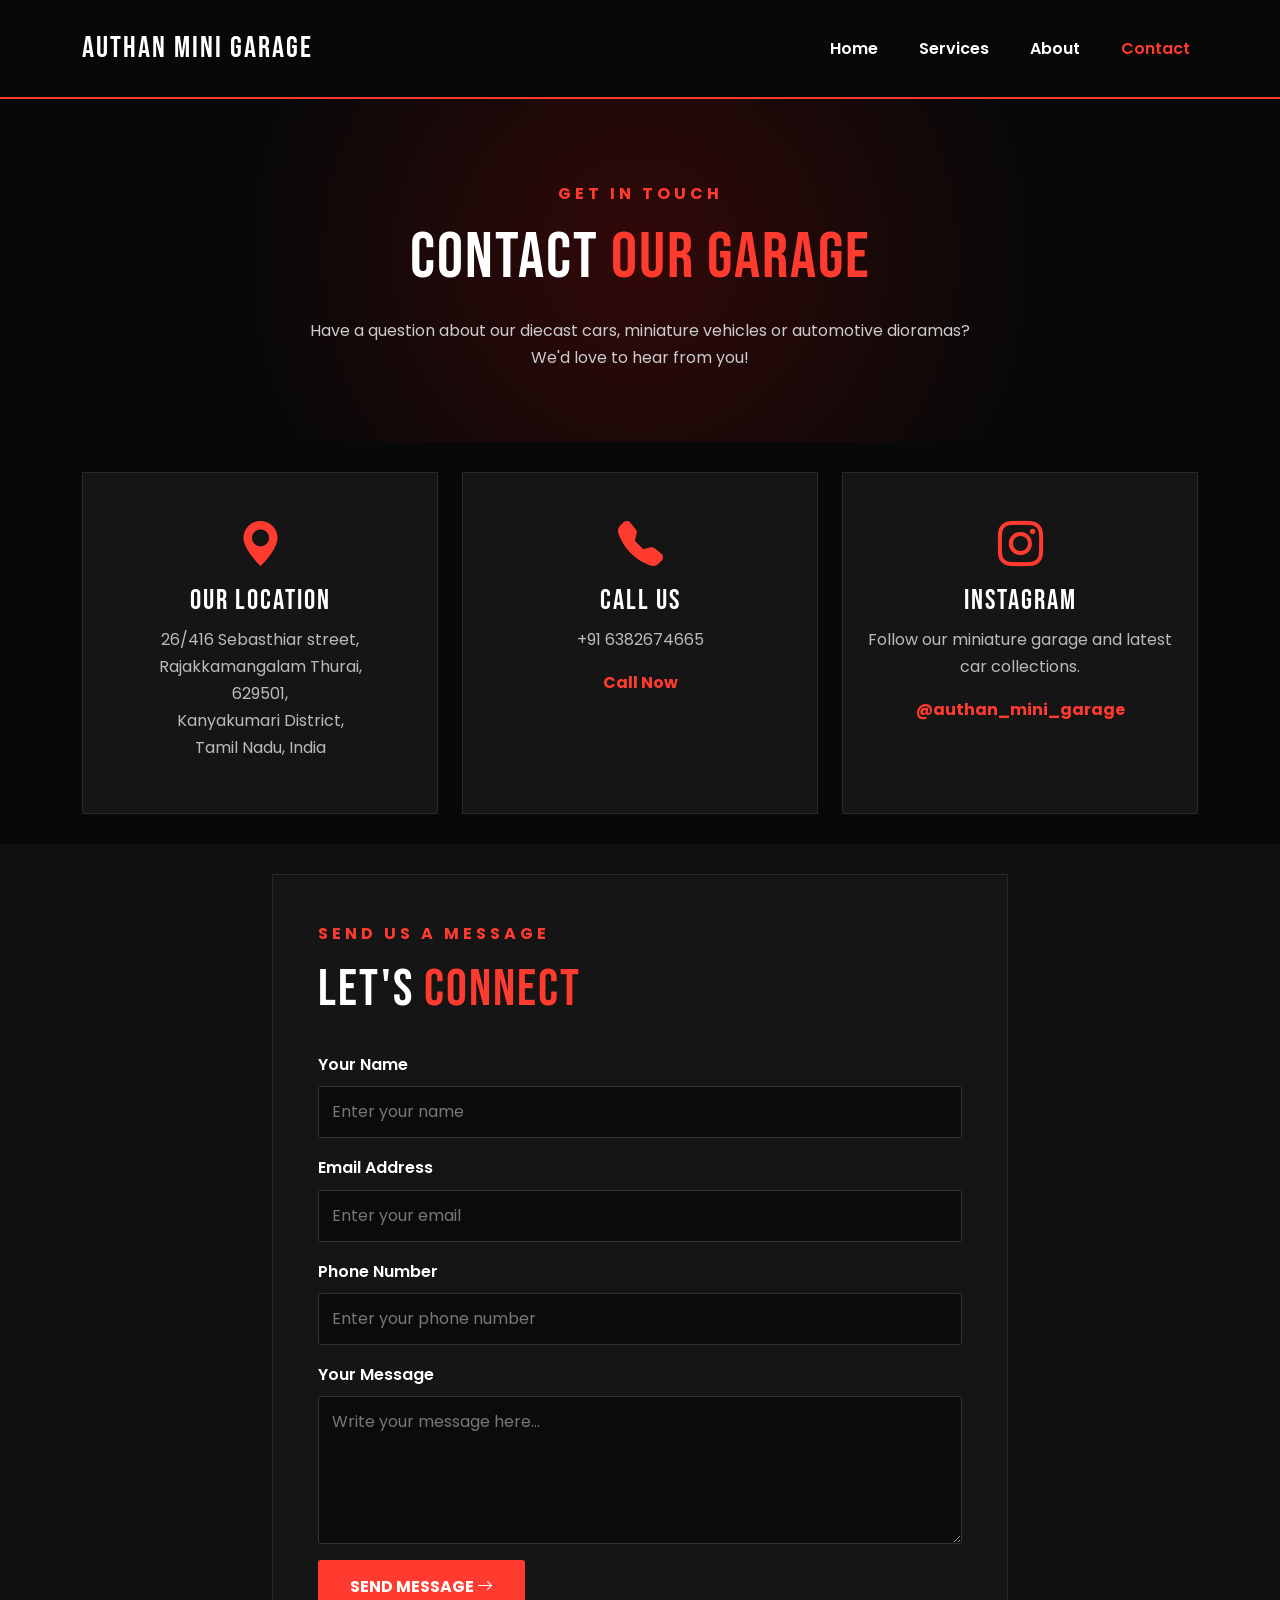
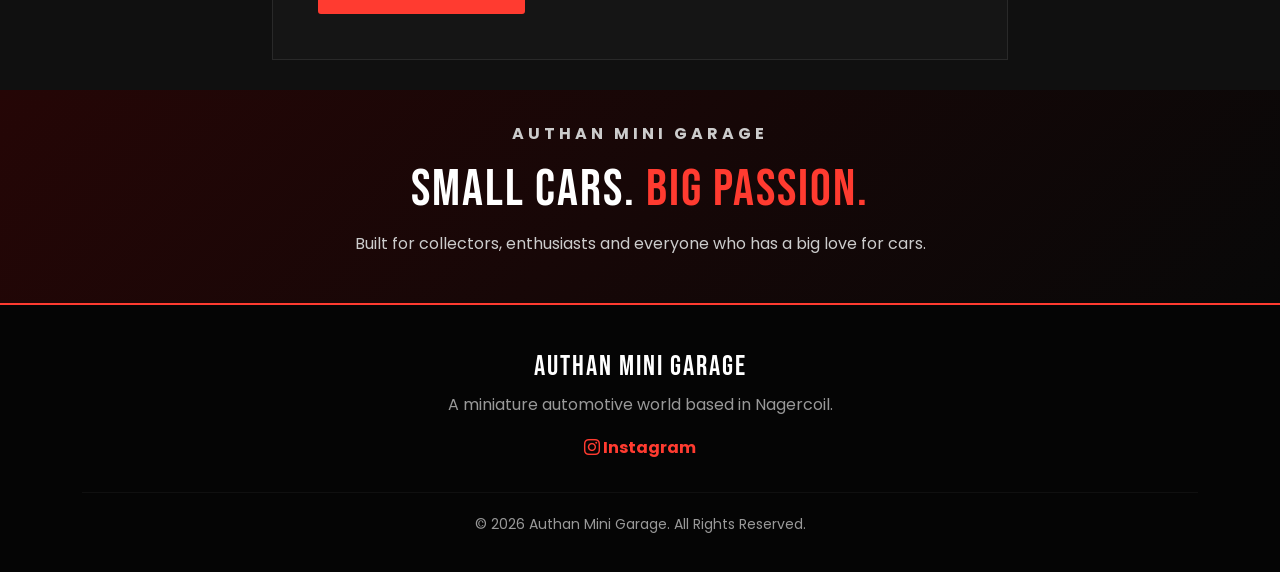
<file: contact.html>
<!DOCTYPE html>
<html lang="en">

<head>

    <meta charset="UTF-8">

    <meta name="viewport" content="width=device-width, initial-scale=1.0">

    <title>Contact | Authan Mini Garage</title>

    <meta name="description"
        content="Contact Authan Mini Garage in Nagercoil, Kanyakumari for diecast cars, miniature vehicles, car toys and automotive dioramas.">

    <!-- Bootstrap CSS -->
    <link href="https://cdn.jsdelivr.net/npm/bootstrap@5.3.3/dist/css/bootstrap.min.css"
        rel="stylesheet">

    <!-- Google Fonts -->
    <link rel="preconnect" href="https://fonts.googleapis.com">

    <link rel="preconnect" href="https://fonts.gstatic.com" crossorigin>

    <link href="https://fonts.googleapis.com/css2?family=Bebas+Neue&family=Poppins:wght@400;500;600;700&display=swap"
        rel="stylesheet">

    <!-- Bootstrap Icons -->
    <link rel="stylesheet"
        href="https://cdn.jsdelivr.net/npm/bootstrap-icons@1.11.3/font/bootstrap-icons.min.css">

    <!-- Your CSS -->
    <link rel="stylesheet" href="style.css">

</head>


<body>


<!-- ================= NAVBAR ================= -->

<nav class="navbar navbar-expand-lg navbar-dark">

    <div class="container">

        <a class="navbar-brand" href="index.html">
            AUTHAN MINI GARAGE
        </a>


        <button class="navbar-toggler"
            type="button"
            data-bs-toggle="collapse"
            data-bs-target="#mainNavbar">

            <span class="navbar-toggler-icon"></span>

        </button>


        <div class="collapse navbar-collapse" id="mainNavbar">

            <ul class="navbar-nav ms-auto">

                <li class="nav-item">
                    <a class="nav-link" href="index.html">
                        Home
                    </a>
                </li>


                <li class="nav-item">
                    <a class="nav-link" href="services.html">
                        Services
                    </a>
                </li>


                <li class="nav-item">
                    <a class="nav-link" href="about.html">
                        About
                    </a>
                </li>


                <li class="nav-item">
                    <a class="nav-link active" href="contact.html">
                        Contact
                    </a>
                </li>

            </ul>

        </div>

    </div>

</nav>


<!-- ================= CONTACT HERO ================= -->

<section class="contact-hero">

    <div class="container text-center">

        <p class="section-small-title">
            GET IN TOUCH
        </p>

        <h1>
            CONTACT <span>OUR GARAGE</span>
        </h1>

        <p class="contact-intro">
            Have a question about our diecast cars, miniature vehicles
            or automotive dioramas? We'd love to hear from you!
        </p>

    </div>

</section>



<!-- ================= CONTACT INFORMATION ================= -->

<section class="contact-section">

    <div class="container">

        <div class="row g-4">


            <!-- LOCATION -->

            <div class="col-md-4">

                <div class="contact-card">

                    <i class="bi bi-geo-alt-fill"></i>

                    <h3>OUR LOCATION</h3>

                    <p>
                        26/416 Sebasthiar street,<br>
                        Rajakkamangalam Thurai,<br>
                        629501,<br>
                        Kanyakumari District,<br>
                        Tamil Nadu, India
                    </p>

                </div>

            </div>


            <!-- PHONE -->

            <div class="col-md-4">

                <div class="contact-card">

                    <i class="bi bi-telephone-fill"></i>

                    <h3>CALL US</h3>

                    <p>
                        +91 6382674665
                    </p>

                    <a href="tel:+916382674665"
                        class="contact-link">

                        Call Now

                    </a>

                </div>

            </div>


            <!-- INSTAGRAM -->

            <div class="col-md-4">

                <div class="contact-card">

                    <i class="bi bi-instagram"></i>

                    <h3>INSTAGRAM</h3>

                    <p>
                        Follow our miniature garage
                        and latest car collections.
                    </p>

                    <!-- CHANGE THE USERNAME BELOW -->

                    <a href="https://www.instagram.com/authanminigarage/"
                        target="_blank"
                        class="contact-link">

                        @authan_mini_garage

                    </a>

                </div>

            </div>


        </div>

    </div>

</section>



<!-- ================= CONTACT FORM ================= -->

<section class="contact-form-section">

    <div class="container">

        <div class="row justify-content-center">

            <div class="col-lg-8">


                <div class="contact-form-box">

                    <p class="section-small-title">
                        SEND US A MESSAGE
                    </p>

                    <h2>
                        LET'S <span>CONNECT</span>
                    </h2>


                    <form>


                        <!-- NAME -->

                        <div class="mb-3">

                            <label for="name"
                                class="form-label">

                                Your Name

                            </label>

                            <input type="text"
                                class="form-control"
                                id="name"
                                placeholder="Enter your name"
                                required>

                        </div>



                        <!-- EMAIL -->

                        <div class="mb-3">

                            <label for="email"
                                class="form-label">

                                Email Address

                            </label>

                            <input type="email"
                                class="form-control"
                                id="email"
                                placeholder="Enter your email"
                                required>

                        </div>



                        <!-- PHONE -->

                        <div class="mb-3">

                            <label for="phone"
                                class="form-label">

                                Phone Number

                            </label>

                            <input type="tel"
                                class="form-control"
                                id="phone"
                                placeholder="Enter your phone number">

                        </div>



                        <!-- MESSAGE -->

                        <div class="mb-3">

                            <label for="message"
                                class="form-label">

                                Your Message

                            </label>

                            <textarea
                                class="form-control"
                                id="message"
                                rows="5"
                                placeholder="Write your message here..."
                                required></textarea>

                        </div>



                        <!-- BUTTON -->

                        <button type="submit"
                            class="btn contact-btn">

                            SEND MESSAGE
                            <i class="bi bi-arrow-right"></i>

                        </button>


                    </form>

                </div>

            </div>

        </div>

    </div>

</section>



<!-- ================= GARAGE MESSAGE ================= -->

<section class="garage-message">

    <div class="container text-center">

        <p class="section-small-title">
            AUTHAN MINI GARAGE
        </p>

        <h2>
            SMALL CARS.
            <span>BIG PASSION.</span>
        </h2>

        <p>
            Built for collectors, enthusiasts and everyone
            who has a big love for cars.
        </p>

    </div>

</section>



<!-- ================= FOOTER ================= -->

<footer>

    <div class="container text-center">

        <h3>
            AUTHAN MINI GARAGE
        </h3>

        <p>
            A miniature automotive world based in Nagercoil.
        </p>


        <!-- INSTAGRAM -->

        <a href="https://www.instagram.com/authanminigarage/"
            target="_blank"
            class="social-link">

            <i class="bi bi-instagram"></i>

            Instagram

        </a>


        <hr>


        <p class="copyright">

            © 2026 Authan Mini Garage.
            All Rights Reserved.

        </p>

    </div>

</footer>



<!-- Bootstrap JavaScript -->

<script src="https://cdn.jsdelivr.net/npm/bootstrap@5.3.3/dist/js/bootstrap.bundle.min.js">
</script>


</body>

</html>
</file>
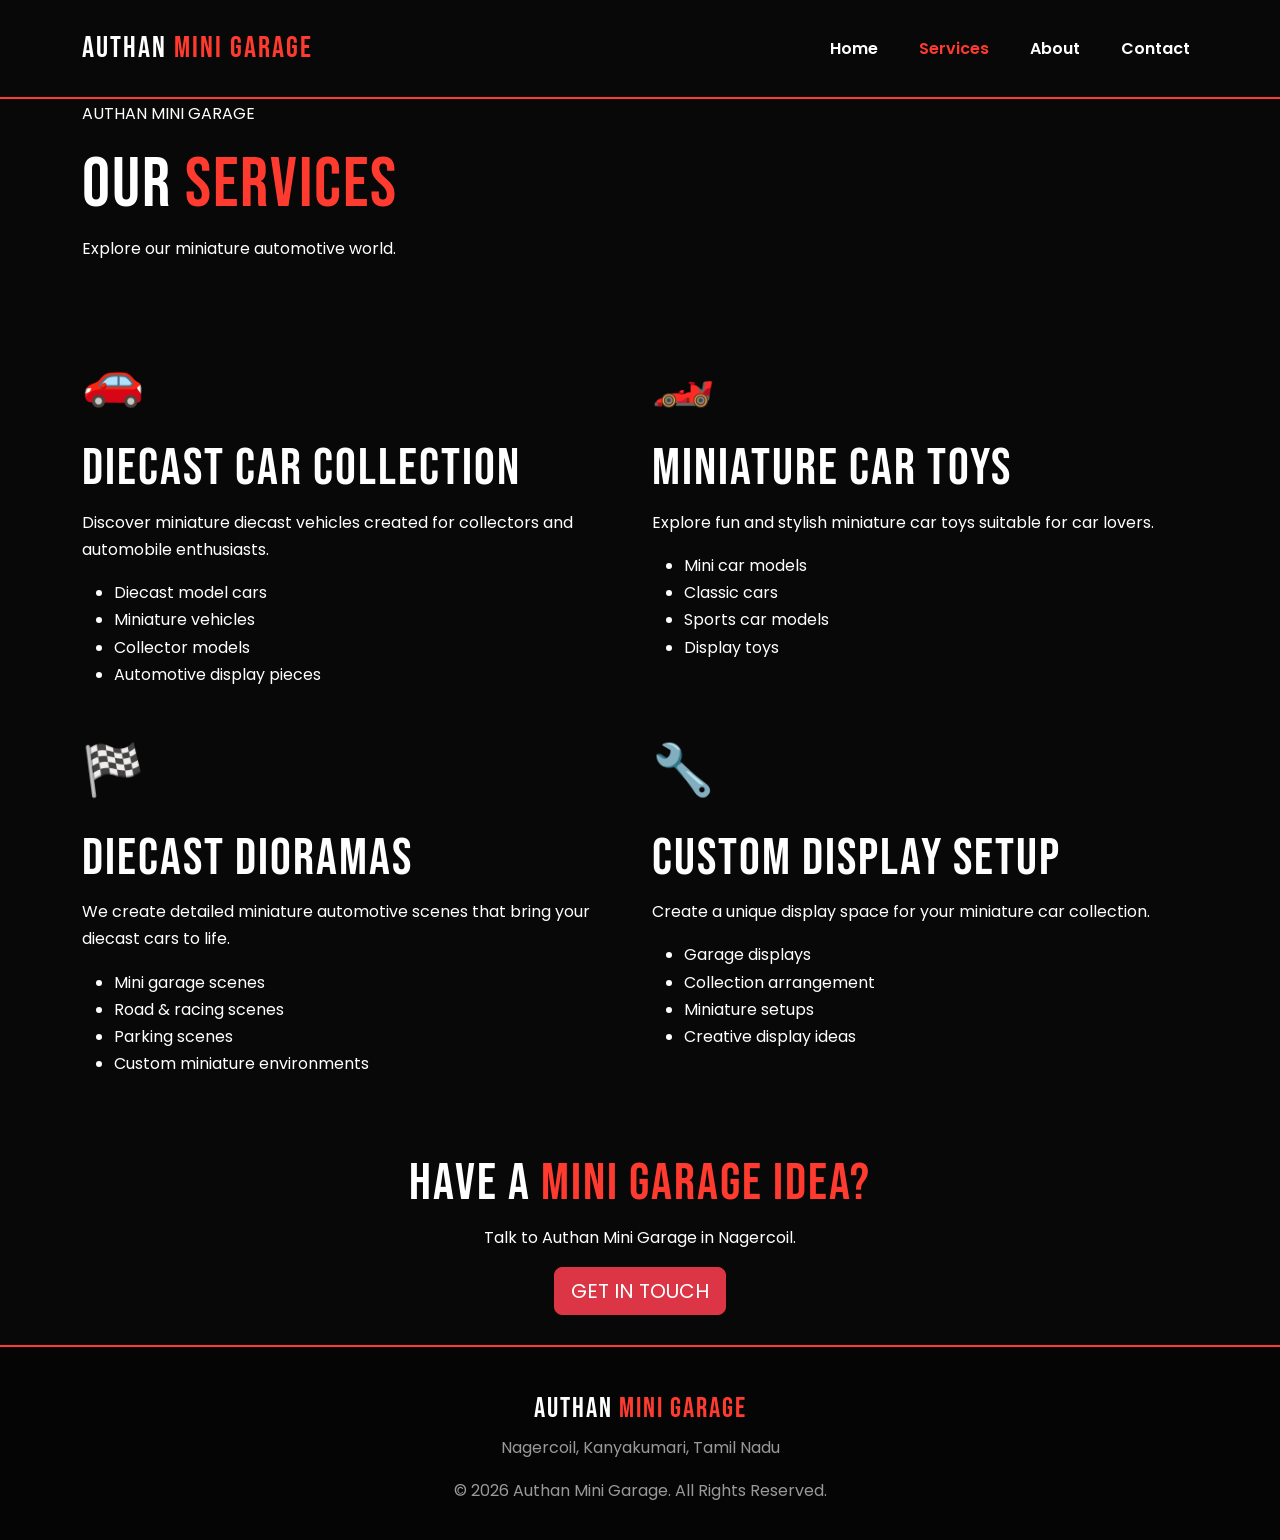
<file: services.html>
<!DOCTYPE html>
<html lang="en">

<head>

    <meta charset="UTF-8">

    <meta name="viewport" content="width=device-width, initial-scale=1.0">

    <title>Diecast Cars & Miniature Diorama Services | Authan Mini Garage</title>

    <meta name="description"
        content="Explore Authan Mini Garage services including diecast cars, miniature car toys, custom dioramas and automotive display setups in Nagercoil, Kanyakumari.">

    <meta name="keywords"
        content="diecast cars Nagercoil, miniature cars Nagercoil, diecast diorama Nagercoil, car toys Kanyakumari">

    <link href="https://cdn.jsdelivr.net/npm/bootstrap@5.3.3/dist/css/bootstrap.min.css"
        rel="stylesheet">

    <link rel="preconnect" href="https://fonts.googleapis.com">

    <link rel="preconnect" href="https://fonts.gstatic.com" crossorigin>

    <link href="https://fonts.googleapis.com/css2?family=Bebas+Neue&family=Poppins:wght@300;400;500;600;700;800&display=swap"
        rel="stylesheet">

    <link rel="stylesheet" href="style.css">

</head>


<body>


<!-- NAVBAR -->

<nav class="navbar navbar-expand-lg navbar-dark fixed-top">

    <div class="container">

        <a class="navbar-brand" href="index.html">
            AUTHAN <span>MINI GARAGE</span>
        </a>

        <button class="navbar-toggler"
                type="button"
                data-bs-toggle="collapse"
                data-bs-target="#mainNavbar">

            <span class="navbar-toggler-icon"></span>

        </button>


        <div class="collapse navbar-collapse" id="mainNavbar">

            <ul class="navbar-nav ms-auto">

                <li class="nav-item">
                    <a class="nav-link" href="index.html">Home</a>
                </li>

                <li class="nav-item">
                    <a class="nav-link active" href="services.html">
                        Services
                    </a>
                </li>

                <li class="nav-item">
                    <a class="nav-link" href="about.html">About</a>
                </li>

                <li class="nav-item">
                    <a class="nav-link" href="contact.html">Contact</a>
                </li>

            </ul>

        </div>

    </div>

</nav>


<!-- PAGE HEADER -->

<section class="page-header">

    <div class="container">

        <p class="red-title">
            AUTHAN MINI GARAGE
        </p>

        <h1>
            OUR <span>SERVICES</span>
        </h1>

        <p>
            Explore our miniature automotive world.
        </p>

    </div>

</section>


<!-- SERVICES -->

<section class="section-padding">

    <div class="container">

        <div class="row g-4">


            <div class="col-md-6">

                <div class="large-service-card">

                    <div class="service-icon">🚗</div>

                    <h2>Diecast Car Collection</h2>

                    <p>
                        Discover miniature diecast vehicles
                        created for collectors and automobile
                        enthusiasts.
                    </p>

                    <ul>
                        <li>Diecast model cars</li>
                        <li>Miniature vehicles</li>
                        <li>Collector models</li>
                        <li>Automotive display pieces</li>
                    </ul>

                </div>

            </div>


            <div class="col-md-6">

                <div class="large-service-card">

                    <div class="service-icon">🏎️</div>

                    <h2>Miniature Car Toys</h2>

                    <p>
                        Explore fun and stylish miniature
                        car toys suitable for car lovers.
                    </p>

                    <ul>
                        <li>Mini car models</li>
                        <li>Classic cars</li>
                        <li>Sports car models</li>
                        <li>Display toys</li>
                    </ul>

                </div>

            </div>


            <div class="col-md-6">

                <div class="large-service-card">

                    <div class="service-icon">🏁</div>

                    <h2>Diecast Dioramas</h2>

                    <p>
                        We create detailed miniature automotive
                        scenes that bring your diecast cars
                        to life.
                    </p>

                    <ul>
                        <li>Mini garage scenes</li>
                        <li>Road & racing scenes</li>
                        <li>Parking scenes</li>
                        <li>Custom miniature environments</li>
                    </ul>

                </div>

            </div>


            <div class="col-md-6">

                <div class="large-service-card">

                    <div class="service-icon">🔧</div>

                    <h2>Custom Display Setup</h2>

                    <p>
                        Create a unique display space for your
                        miniature car collection.
                    </p>

                    <ul>
                        <li>Garage displays</li>
                        <li>Collection arrangement</li>
                        <li>Miniature setups</li>
                        <li>Creative display ideas</li>
                    </ul>

                </div>

            </div>

        </div>

    </div>

</section>


<!-- CTA -->

<section class="cta-section">

    <div class="container text-center">

        <h2>
            HAVE A <span>MINI GARAGE IDEA?</span>
        </h2>

        <p>
            Talk to Authan Mini Garage in Nagercoil.
        </p>

        <a href="contact.html" class="btn btn-danger btn-lg">
            GET IN TOUCH
        </a>

    </div>

</section>


<!-- FOOTER -->

<footer>

    <div class="container text-center">

        <h3>
            AUTHAN <span>MINI GARAGE</span>
        </h3>

        <p>
            Nagercoil, Kanyakumari, Tamil Nadu
        </p>

        <p>
            © 2026 Authan Mini Garage. All Rights Reserved.
        </p>

    </div>

</footer>


<script src="https://cdn.jsdelivr.net/npm/bootstrap@5.3.3/dist/js/bootstrap.bundle.min.js"></script>

</body>

</html>
</file>
<file: style.css>
/* =====================================================
   AUTHAN MINI GARAGE
   MAIN WEBSITE CSS
===================================================== */

* {
    margin: 0;
    padding: 0;
    box-sizing: border-box;
}

html {
    scroll-behavior: smooth;
}

body {
    margin: 0;
    padding-top: 70px;
    font-family: 'Poppins', sans-serif;
    background: #080808;
    color: #ffffff;
    line-height: 1.7;
}


/* =====================================================
   NAVBAR
===================================================== */

.navbar {
    background: #080808;
    border-bottom: 2px solid #ff3b30;
    padding: 18px 0;
    position: fixed;
    top: 0;
    left: 0;
    width: 100%;
    z-index: 9999;
}

.navbar-brand {
    font-family: 'Bebas Neue', sans-serif;
    font-size: 30px;
    letter-spacing: 2px;
    color: #ffffff !important;
}

.navbar-brand:hover {
    color: #ff3b30 !important;
}

.nav-link {
    color: #ffffff !important;
    font-weight: 600;
    margin-left: 25px;
    transition: 0.3s;
}

.nav-link:hover,
.nav-link.active {
    color: #ff3b30 !important;
}


/* =====================================================
   GENERAL
===================================================== */

section {
    padding: 30px 0;
}

.section-small-title {
    color: #ff3b30;
    font-weight: 700;
    letter-spacing: 4px;
    text-transform: uppercase;
    margin-bottom: 12px;
}

h1,
h2,
h3 {
    font-family: 'Bebas Neue', sans-serif;
    letter-spacing: 2px;
}

h1 {
    font-size: 70px;
}

h2 {
    font-size: 52px;
}

h3 {
    font-size: 28px;
}

span {
    color: #ff3b30;
}


/* =====================================================
   HOME PAGE
===================================================== */
/* =========================
   HERO SECTION
========================= */

.hero-section {
    position: relative;
    min-height: 90vh;
    padding-top: 140px;
    padding-bottom: 70px;
    display: flex;
    align-items: center;
    overflow: visible;
    box-sizing: border-box;
}

.hero-overlay {
    position: absolute;
    inset: 0;
    z-index: 0;
}

.hero-content {
    position: relative;
    z-index: 2;
    width: 100%;
    max-width: 1000px;
    margin: 0 auto;
}

/* Small location sentence */
.hero-small {
    display: block;
    position: relative;
    z-index: 3;
    margin-top: 0;
    margin-bottom: 15px;
    font-size: 18px;
    line-height: 1.5;
}

/* Main heading */
.hero-section h1 {
    position: relative;
    z-index: 3;
    margin-top: 0;
    margin-bottom: 15px;
}

/* Second heading */
.hero-section h2 {
    position: relative;
    z-index: 3;
    margin-top: 0;
    margin-bottom: 20px;
}

/* Description */
.hero-description {
    position: relative;
    z-index: 3;
    margin-bottom: 25px;
}




.btn-red {
    background: #ff3b30;
    color: #ffffff;
    padding: 13px 30px;
    border-radius: 3px;
    font-weight: 700;
    border: 2px solid #ff3b30;
    text-decoration: none;
    display: inline-block;
    transition: 0.3s;
}

.btn-red:hover {
    background: transparent;
    color: #ff3b30;
}

.btn-outline-red {
    background: transparent;
    color: #ffffff;
    padding: 13px 30px;
    border-radius: 3px;
    font-weight: 700;
    border: 2px solid #ff3b30;
    text-decoration: none;
    display: inline-block;
    margin-left: 10px;
    transition: 0.3s;
}

.btn-outline-red:hover {
    background: #ff3b30;
    color: #ffffff;
}


/* =====================================================
   HOME INTRO
===================================================== */

.intro-section {
    background: #101010;
}

.intro-section p {
    color: #cccccc;
    font-size: 17px;
}


/* =====================================================
   FEATURE CARDS
===================================================== */

.feature-card {
    background: #151515;
    border: 1px solid #292929;
    padding: 35px 25px;
    height: 100%;
    text-align: center;
    transition: 0.3s;
}

.feature-card:hover {
    transform: translateY(-8px);
    border-color: #ff3b30;
    box-shadow: 0 10px 30px rgba(255, 59, 48, 0.15);
}

.feature-card i {
    font-size: 45px;
    color: #ff3b30;
    margin-bottom: 20px;
}

.feature-card p {
    color: #bbbbbb;
}


/* =====================================================
   PAGE HERO
===================================================== */

.page-hero {
    padding: 110px 0;
    background:
        linear-gradient(135deg, #080808, #260606);
    text-align: center;
}

.page-hero h1 {
    font-size: 65px;
}

.page-hero p {
    color: #cccccc;
    max-width: 700px;
    margin: auto;
}


/* =====================================================
   SERVICES
===================================================== */

.services-section {
    background: #080808;
    min-height: auto;
}

.service-card {
    background: #151515;
    padding: 35px 25px;
    height: 100%;
    border-left: 4px solid #ff3b30;
    transition: 0.3s;
}

.service-card:hover {
    transform: translateY(-7px);
    background: #1c1c1c;
}

.service-card i {
    font-size: 48px;
    color: #ff3b30;
    margin-bottom: 20px;
}
.service-icon
    {
        font-size: 50px;
        margin-bottom: 15px;
    }

.service-card h3 {
    margin-bottom: 15px;
}

.service-card p {
    color: #bbbbbb;
}


/* =====================================================
   ABOUT PAGE
===================================================== */

.about-section {
    background: #101010;
}

.about-section p {
    color: #cccccc;
    font-size: 17px;
}

.about-box {
    background: #151515;
    padding: 35px;
    border: 1px solid #292929;
    height: 100%;
}

.about-box i {
    color: #ff3b30;
    font-size: 40px;
    margin-bottom: 15px;
}

.about-list {
    list-style: none;
    padding: 0;
}

.about-list li {
    margin-bottom: 12px;
    color: #dddddd;
}

.about-list i {
    font-size: 18px;
    margin-right: 8px;
}


/* =====================================================
   CONTACT PAGE
===================================================== */

.contact-hero {
    padding: 110px 0 70px;
    background:
        radial-gradient(circle at center, #320909 0%, #080808 60%);
    text-align: center;
}

.contact-hero h1 {
    font-size: 65px;
}

.contact-intro {
    max-width: 700px;
    margin: 20px auto 0;
    color: #cccccc;
}


.contact-section {
    background: #080808;
}

.contact-card {
    background: #151515;
    border: 1px solid #292929;
    padding: 35px 25px;
    text-align: center;
    height: 100%;
    transition: 0.3s;
}

.contact-card:hover {
    transform: translateY(-7px);
    border-color: #ff3b30;
}

.contact-card i {
    font-size: 45px;
    color: #ff3b30;
    margin-bottom: 20px;
}

.contact-card p {
    color: #bbbbbb;
}

.contact-link {
    color: #ff3b30;
    text-decoration: none;
    font-weight: 700;
}

.contact-link:hover {
    color: #ffffff;
}


/* =====================================================
   CONTACT FORM
===================================================== */

.contact-form-section {
    background: #101010;
}

.contact-form-box {
    background: #151515;
    border: 1px solid #292929;
    padding: 45px;
}

.contact-form-box h2 {
    margin-bottom: 30px;
}

.form-label {
    color: #ffffff;
    font-weight: 600;
}

.form-control {
    background: #0b0b0b;
    border: 1px solid #333333;
    color: #ffffff;
    padding: 13px;
    border-radius: 3px;
}

.form-control:focus {
    background: #0b0b0b;
    color: #ffffff;
    border-color: #ff3b30;
    box-shadow: 0 0 0 0.2rem rgba(255, 59, 48, 0.15);
}

.form-control::placeholder {
    color: #777777;
}

.contact-btn {
    background: #ff3b30;
    color: #ffffff;
    border: 2px solid #ff3b30;
    padding: 13px 30px;
    font-weight: 700;
    border-radius: 3px;
    transition: 0.3s;
}

.contact-btn:hover {
    background: transparent;
    color: #ff3b30;
}


/* =====================================================
   GARAGE MESSAGE
===================================================== */

.garage-message {
    background:
        linear-gradient(135deg, #250606, #080808);
    text-align: center;
}

.garage-message p {
    color: #cccccc;
}


/* =====================================================
   FOOTER
===================================================== */

footer {
    background: #050505;
    border-top: 2px solid #ff3b30;
    padding: 45px 0 20px;
}

footer h3 {
    color: #ffffff;
}

footer p {
    color: #999999;
}

.social-link {
    color: #ff3b30;
    text-decoration: none;
    font-weight: 700;
}

.social-link:hover {
    color: #ffffff;
}

footer hr {
    border-color: #333333;
    margin: 30px 0 20px;
}

.copyright {
    font-size: 14px;
}


/* =====================================================
   RESPONSIVE DESIGN
===================================================== */

@media (max-width: 991px) {

    .navbar-brand {
        font-size: 25px;
    }

    .nav-link {
        margin-left: 0;
        padding: 10px 0;
    }

    .hero h1 {
        font-size: 58px;
    }

    h1 {
        font-size: 55px;
    }

    h2 {
        font-size: 43px;
    }
}


@media (max-width: 767px) {

    section {
        padding: 65px 0;
    }

    .hero {
        min-height: 80vh;
    }

    .hero h1 {
        font-size: 45px;
    }

    .page-hero h1,
    .contact-hero h1 {
        font-size: 48px;
    }

    h2 {
        font-size: 38px;
    }

    .btn-outline-red {
        margin-left: 0;
        margin-top: 12px;
    }

    .contact-form-box {
        padding: 25px;
    }
}
</file>
